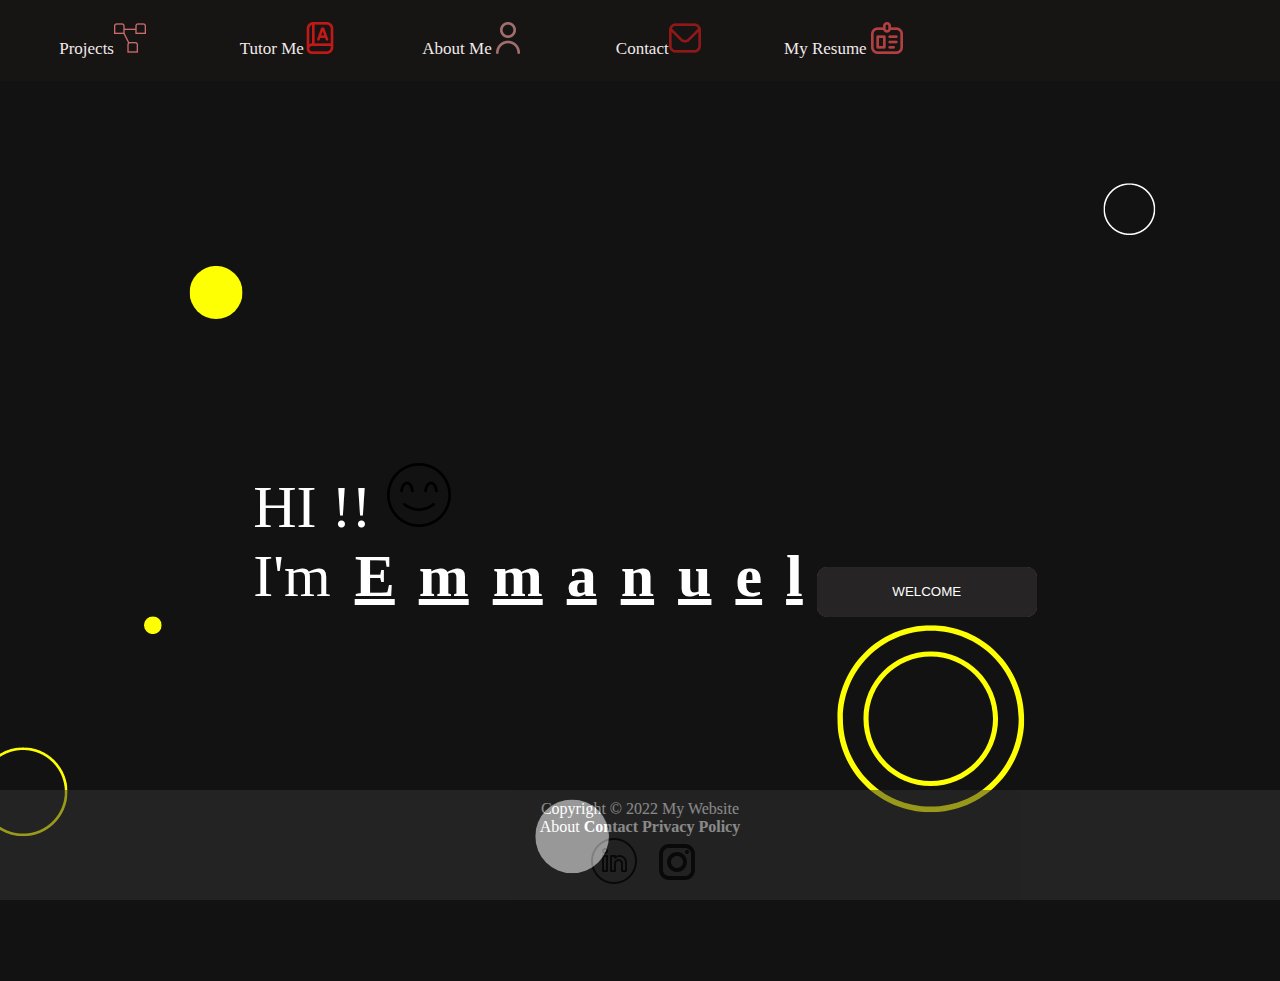
<file: index.html>
<!DOCTYPE html>
<html>
<head>


<Body background ="Black and Yellow Dark Gamer Survival YouTube Banner.png">
  <link rel="stylesheet" href="style.css">
<style>




    /* Style the top navigation bar */
    .topnav {
      /* position: fixed; */
      top: 0;
      padding: 10px;
      width:100%;
      overflow: hidden;
      background-color: rgb(23, 20, 20);
     
    }
    
    /* Style the topnav links */
    .topnav a {
      float: left;
      display: block;
      color: #f0eaea;
      text-align: center;
      padding: 12px ;
      text-decoration: none;
      font-size: 17px;
      width: 14.7%;
    }
    
    /* Change color on hover */
    .topnav a:hover {
      background-color: rgb(141, 138, 151);
      border-radius: 20px;
    }




/* Responsive layout - when the screen is less than 800px wide, make the two columns stack on top of each other instead of next to each other */
@media screen and (max-width: 800px) {
      .leftcolumn, .rightcolumn {   
        width: 100%;
        padding: 0;
      }
    }
    
    /* Responsive layout - when the screen is less than 400px wide, make the navigation links stack on top of each other instead of next to each other */
    @media screen and (max-width: 400px) {
      .topnav a {
        float: none;
        width: 100%;
      }
    }

    * {
  padding: 0;
  margin: 0;
  box-sizing: border-box;
}

.container {
  width: 100%;
  min-height: 100vh;
  position: relative;
  display: flex;
  justify-content: center;
  align-items: center;
  
}

.text span {
  font-size: 60px;
  padding: 0 10px;
  /* text-transform:; */
  color: #fff;
  animation: zoomup 2s linear infinite;
  animation-delay: calc(200ms * var(--i));
}

@keyframes zoomup {
  0%,
  100% {
    color: #00c2ba;
    filter: blur(1px);
    text-shadow: 0 0 10px #00c2ba, 0 0 20px #00c2ba, 0 0 30px #00c2ba,
      0 0 40px #00c2ba, 0 0 60px #00c2ba, 0 0 80px #00c2ba, 0 0 100px #00c2ba,
      0 0 120px #00c2ba;
  }

  5%,
  95% {
    filter: blur(0);
    color: #fff;
    text-shadow: none;
  }
}

#footer {
  background-color: #333333;
  color: #FFFFFF;
  position: fixed;
  bottom: 0;
  padding: 10px;
  width: 100%;
  text-align: center;
  opacity: 0.5;
}

#footer nav a {
  color: #FFFFFF;
  text-decoration: none;
  margin-left: 10px;
  
}

.glow-on-hover {
    width: 220px;
    height: 50px;
    border: none;
    outline: none;
    color: #fff;
    background: rgb(116, 87, 87);
    cursor: pointer;
    position: relative;
    z-index: 0;
    justify-content: right;
    align-items: right;
    
    border-radius: 10px;
}

.glow-on-hover:before {
    content: '';
    background: linear-gradient(45deg, #ff0000, #ff7300, #fffb00, #48ff00, #00ffd5, #002bff, #7a00ff, #ff00c8, #ff0000);
    position: absolute;
    top: -2px;
    left:-2px;
    background-size: 400%;
    z-index: -1;
    filter: blur(5px);
    width: calc(100% + 4px);
    height: calc(100% + 4px);
    animation: glowing 20s linear infinite;
    opacity: 0;
    transition: opacity .3s ease-in-out;
    border-radius: 10px;
}

.glow-on-hover:active {
    color: #000
}

.glow-on-hover:active:after {
    background: transparent;
}

.glow-on-hover:hover:before {
    opacity: 1;
}

.glow-on-hover:after {
    z-index: -1;
    content: '';
    position: absolute;
    width: 100%;
    height: 100%;
    background: rgb(38, 36, 36);
    left: 0;
    top: 0;
    border-radius: 10px;
}
.download-button {
  background-color: #4CAF50; /* Green */
  border: none;
  color: white;
  padding: 15px 32px;
  text-align: center;
  text-decoration: none;
  display: inline-block;
  font-size: 16px;
  margin: 4px 2px;
  cursor: pointer;
  border-radius: 8px;
}





@keyframes glowing {
    0% { background-position: 0 0; }
    50% { background-position: 400% 0; }
    100% { background-position: 0 0; }
}



</style>
<body>

  <div class="topnav">

    <a href="EmmanuelAkumefula/web/resume.html">Projects<img src="diagram-project.png"></a>
    <a href="EmmanuelAkumefula/web/Tutorme.html">Tutor Me<img src="book-font (2).png"></a>
    <a href="EmmanuelAkumefula/web/About me.html">About Me<img src="user (8).png"></a>
    <a href="EmmanuelAkumefula/web/contact.html" >Contact<img src="envelope.png"></a>
    <a href="EmmanuelAkumefula/web/projects.html" >My Resume <img src="id-badge.png"></a>
  </div>
    
    <div class="container">
      <div class="text">
        <br>
        <span style="--i:1">HI !! <img src="smile-beam (1).png"></span>
        <br>
        <span style="--i:1">I'm</span>
        <span style="--i:3"><u><strong>E</strong></u></span>
        <span style="--i:4"><u><strong>m</strong></u></span>
        <span style="--i:5"><u><strong>m</strong></u></span>
        <span style="--i:6"><u><strong>a</strong></u></span>
        <span style="--i:7"><u><strong>n</strong></u></span>
        <span style="--i:7"><u><strong>u</strong></u></span>
        <span style="--i:7"><u><strong>e</strong></u></span>
        <span style="--i:7"><u><strong>l</strong></u></span>
    

        <a href="C:\Users\akume\About me.html"><button class="glow-on-hover" type="button">WELCOME</button></a>

      </div>
    </div>

    <!-- C:\Users\akume\Downloads\smile-beam.png
    C:\Users\akume\Downloads\smile-beam (1).png -->

    <div id="footer">
      <p>Copyright © 2022 My Website</p>
      <nav>
        <c href="#">About</c>
        <b href="#">Contact</b>
        <b href="#">Privacy Policy</b>
        <br>
        <p1><a href="https://www.linkedin.com/in/emmanuel-akumefula-429292211/"><img src="icons8-linkedin-circled-50.png"></a></p1>
        <p1><a href="https://www.instagram.com/emmz.ace/"><img src="icons8-instagram-48.png"></a></p1>
      </nav>
    </div>


    















</body>
</html>
</file>
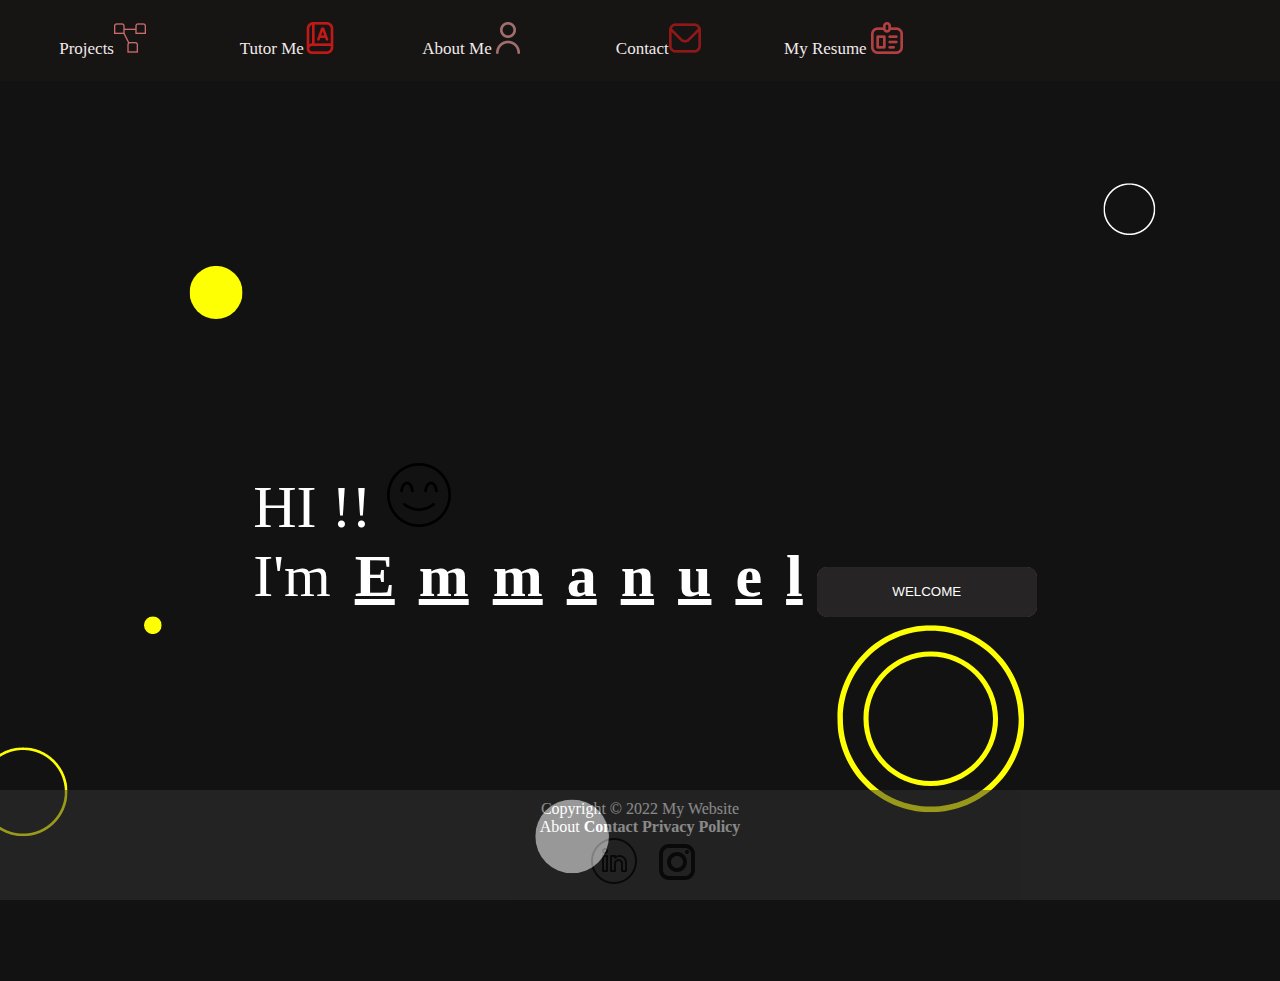
<file: A.html>
<!DOCTYPE html>
<html>
<head>


<Body background ="Black and Yellow Dark Gamer Survival YouTube Banner.png">
  <link rel="stylesheet" href="style.css">
<style>




    /* Style the top navigation bar */
    .topnav {
      /* position: fixed; */
      top: 0;
      padding: 10px;
      width:100%;
      overflow: hidden;
      background-color: rgb(23, 20, 20);
     
    }
    
    /* Style the topnav links */
    .topnav a {
      float: left;
      display: block;
      color: #f0eaea;
      text-align: center;
      padding: 12px ;
      text-decoration: none;
      font-size: 17px;
      width: 14.7%;
    }
    
    /* Change color on hover */
    .topnav a:hover {
      background-color: rgb(141, 138, 151);
      border-radius: 20px;
    }




/* Responsive layout - when the screen is less than 800px wide, make the two columns stack on top of each other instead of next to each other */
@media screen and (max-width: 800px) {
      .leftcolumn, .rightcolumn {   
        width: 100%;
        padding: 0;
      }
    }
    
    /* Responsive layout - when the screen is less than 400px wide, make the navigation links stack on top of each other instead of next to each other */
    @media screen and (max-width: 400px) {
      .topnav a {
        float: none;
        width: 100%;
      }
    }

    * {
  padding: 0;
  margin: 0;
  box-sizing: border-box;
}

.container {
  width: 100%;
  min-height: 100vh;
  position: relative;
  display: flex;
  justify-content: center;
  align-items: center;
  
}

.text span {
  font-size: 60px;
  padding: 0 10px;
  /* text-transform:; */
  color: #fff;
  animation: zoomup 2s linear infinite;
  animation-delay: calc(200ms * var(--i));
}

@keyframes zoomup {
  0%,
  100% {
    color: #00c2ba;
    filter: blur(1px);
    text-shadow: 0 0 10px #00c2ba, 0 0 20px #00c2ba, 0 0 30px #00c2ba,
      0 0 40px #00c2ba, 0 0 60px #00c2ba, 0 0 80px #00c2ba, 0 0 100px #00c2ba,
      0 0 120px #00c2ba;
  }

  5%,
  95% {
    filter: blur(0);
    color: #fff;
    text-shadow: none;
  }
}

#footer {
  background-color: #333333;
  color: #FFFFFF;
  position: fixed;
  bottom: 0;
  padding: 10px;
  width: 100%;
  text-align: center;
  opacity: 0.5;
}

#footer nav a {
  color: #FFFFFF;
  text-decoration: none;
  margin-left: 10px;
  
}

.glow-on-hover {
    width: 220px;
    height: 50px;
    border: none;
    outline: none;
    color: #fff;
    background: rgb(116, 87, 87);
    cursor: pointer;
    position: relative;
    z-index: 0;
    justify-content: right;
    align-items: right;
    
    border-radius: 10px;
}

.glow-on-hover:before {
    content: '';
    background: linear-gradient(45deg, #ff0000, #ff7300, #fffb00, #48ff00, #00ffd5, #002bff, #7a00ff, #ff00c8, #ff0000);
    position: absolute;
    top: -2px;
    left:-2px;
    background-size: 400%;
    z-index: -1;
    filter: blur(5px);
    width: calc(100% + 4px);
    height: calc(100% + 4px);
    animation: glowing 20s linear infinite;
    opacity: 0;
    transition: opacity .3s ease-in-out;
    border-radius: 10px;
}

.glow-on-hover:active {
    color: #000
}

.glow-on-hover:active:after {
    background: transparent;
}

.glow-on-hover:hover:before {
    opacity: 1;
}

.glow-on-hover:after {
    z-index: -1;
    content: '';
    position: absolute;
    width: 100%;
    height: 100%;
    background: rgb(38, 36, 36);
    left: 0;
    top: 0;
    border-radius: 10px;
}
.download-button {
  background-color: #4CAF50; /* Green */
  border: none;
  color: white;
  padding: 15px 32px;
  text-align: center;
  text-decoration: none;
  display: inline-block;
  font-size: 16px;
  margin: 4px 2px;
  cursor: pointer;
  border-radius: 8px;
}





@keyframes glowing {
    0% { background-position: 0 0; }
    50% { background-position: 400% 0; }
    100% { background-position: 0 0; }
}



</style>
<body>

  <div class="topnav">

    <a href="C:\Users\akume\resume.html">Projects<img src="diagram-project.png"></a>
    <a href="C:\Users\akume\Tutorme.html">Tutor Me<img src="book-font (2).png"></a>
    <a href="C:\Users\akume\About me.html">About Me<img src="user (8).png"></a>
    <a href="C:\Users\akume\contact.html" >Contact<img src="envelope.png"></a>
    <a href="C:\Users\akume\projects.html" >My Resume <img src="id-badge.png"></a>
  </div>
    
    <div class="container">
      <div class="text">
        <br>
        <span style="--i:1">HI !! <img src="smile-beam (1).png"></span>
        <br>
        <span style="--i:1">I'm</span>
        <span style="--i:3"><u><strong>E</strong></u></span>
        <span style="--i:4"><u><strong>m</strong></u></span>
        <span style="--i:5"><u><strong>m</strong></u></span>
        <span style="--i:6"><u><strong>a</strong></u></span>
        <span style="--i:7"><u><strong>n</strong></u></span>
        <span style="--i:7"><u><strong>u</strong></u></span>
        <span style="--i:7"><u><strong>e</strong></u></span>
        <span style="--i:7"><u><strong>l</strong></u></span>
    

        <a href="C:\Users\akume\About me.html"><button class="glow-on-hover" type="button">WELCOME</button></a>

      </div>
    </div>

    <!-- C:\Users\akume\Downloads\smile-beam.png
    C:\Users\akume\Downloads\smile-beam (1).png -->

    <div id="footer">
      <p>Copyright © 2022 My Website</p>
      <nav>
        <c href="#">About</c>
        <b href="#">Contact</b>
        <b href="#">Privacy Policy</b>
        <br>
        <p1><a href="https://www.linkedin.com/in/emmanuel-akumefula-429292211/"><img src="icons8-linkedin-circled-50.png"></a></p1>
        <p1><a href="https://www.instagram.com/emmz.ace/"><img src="icons8-instagram-48.png"></a></p1>
      </nav>
    </div>


    















</body>
</html>
</file>
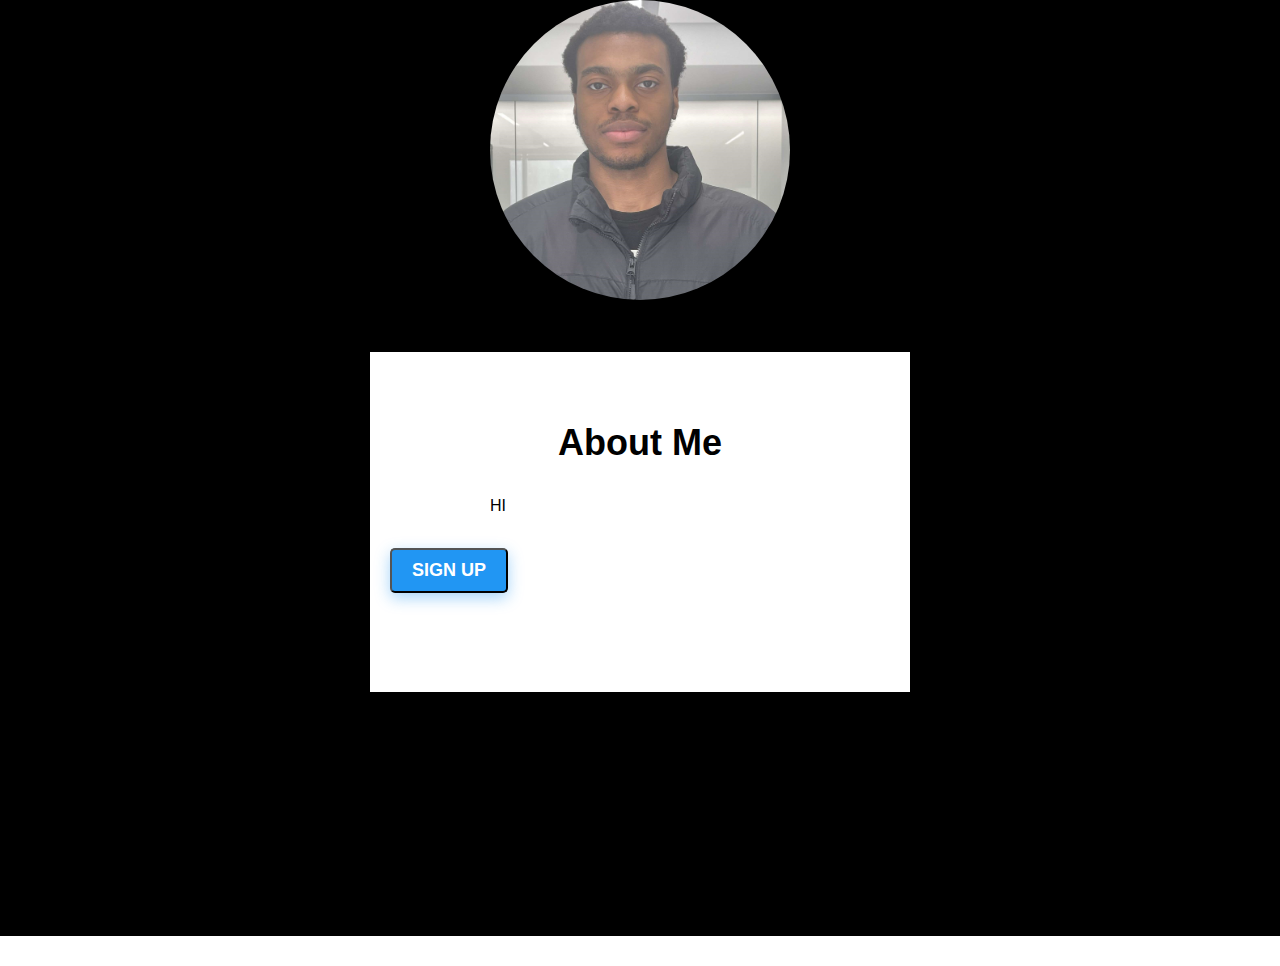
<file: About me.html>
<!DOCTYPE html>
<html>
  <head>
    <title>About Me</title>
    <link rel="stylesheet" href="style.css">
    <link rel="stylesheet" href="pcss.css">


    <style>
      body {
        font-family: Arial, sans-serif;
      }

      h1 {
        text-align: center;
        font-size: 36px;
        margin-top: 50px;
      }

      img {
        display: block;
        margin: 0 auto;
        width: 300px;
        height: 300px;
        border-radius: 50%;
        object-fit: cover;
        object-position: center;
        box-shadow: 0 0 10px rgba(0, 0, 0, 0.5);
      }
      .container {
        width: 500px;
        height: 300px;
        margin: 50px auto;
        background-color: #fff;
        border: 2px solid #000;
        padding: 20px;
      }

      p {
        text-align: justify;
        margin: 30px 100px;
        line-height: 1.5;
      }
    </style>
  </head>
  <body >
	<div class="glow-background" >   


       
         <img src="Snapchat-534056028.jpg" alt="My Picture">
         <div class="container"><h1>About Me</h1>
            <p>HI </p> 
            <a href="Emmanuel Akumefula cv.pdf" download>
                <button class="glow-button">Sign UP</button>
              </a></div>
         <h1>Heading</h1>
         <p>Lorem ipsum dolor sit amet, consectetur adipiscing elit. Sed ut quam eget neque semper vehicula. Donec ullamcorper tincidunt sem, et interdum ex rutrum ut. Phasellus consequat nulla ut mi consequat, ut euismod dolor interdum. Praesent eget mi tincidunt, ultrices orci sit amet, rhoncus lectus. Proin tincidunt, quam at euismod elementum, turpis arcu eleifend nibh, id sagittis eros ipsum eu quam. Duis scelerisque, felis a euismod ultrices, eros leo ullamcorper velit, nec viverra dui ex vel sem. Nullam cursus enim at nisi tristique tincidunt. Sed consequat, dolor in efficitur semper, dolor magna tincidunt urna, a luctus ipsum quam eu justo. In porttitor massa in lacus pulvinar auctor.</p>
    </div>
    </div>
    
  
  </body>
</html>
</file>
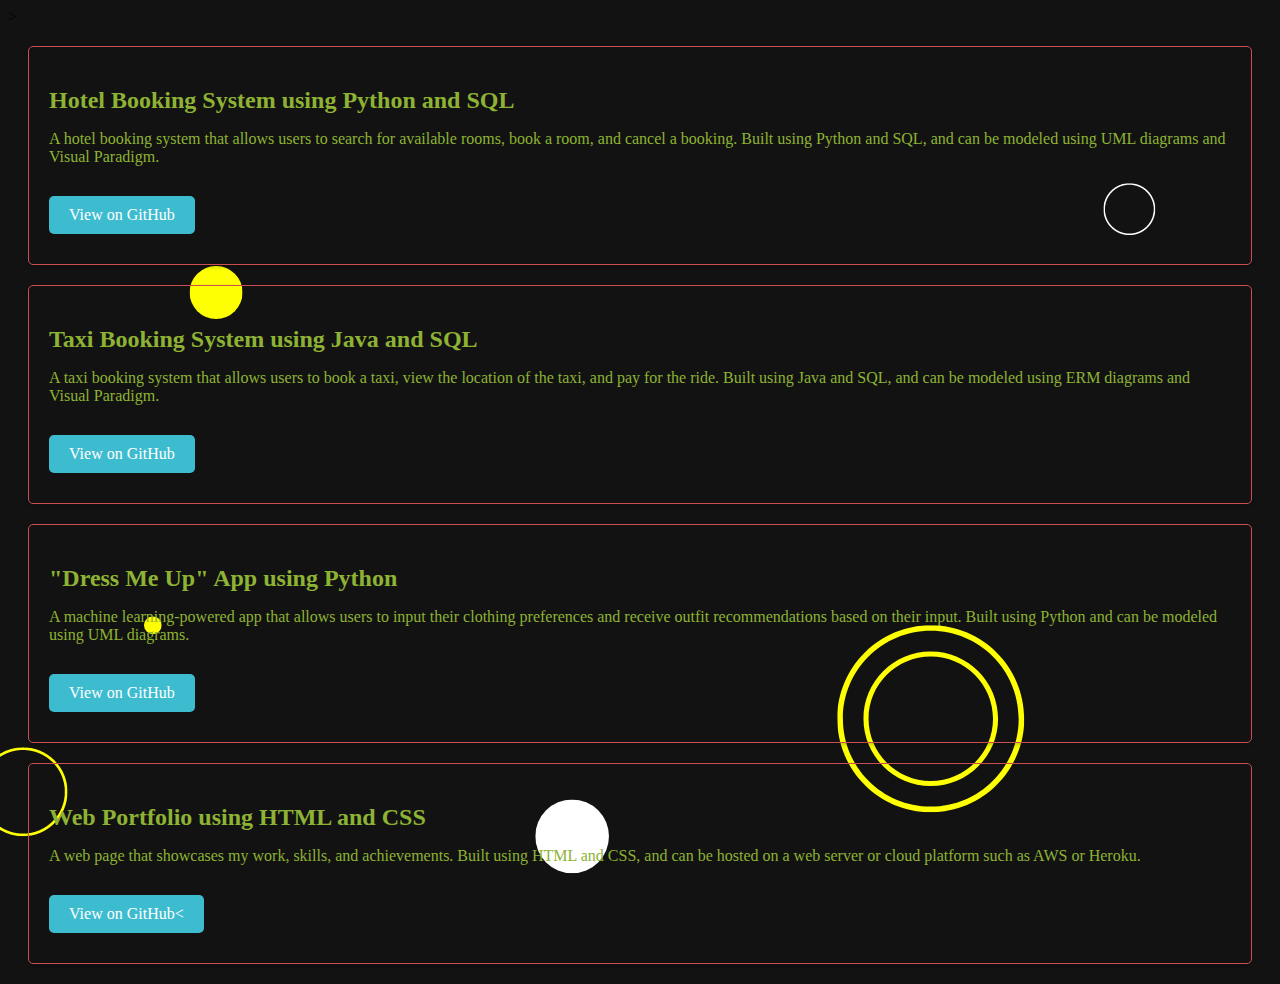
<file: AP.html>
<!DOCTYPE html>
<html>
  <head>
    <title>My Projects</title>
    <body background ="Black and Yellow Dark Gamer Survival YouTube Banner.png">
        >
    <style>
      /* Style the project cards */
      .project-card {
        border: 1px solid #cc4e4e;
        border-radius: 5px;
        box-shadow: 0 2px 4px rgba(0, 0, 0, 0.2);
        margin: 20px;
        padding: 20px;
      }
      
      /* Style the project headings */
      .project-heading {
        font-size: 24px;
        margin-bottom: 10px;
      }
      
      /* Style the project descriptions */
      .project-description {
        font-size: 16px;
        margin-bottom: 20px;
      }
      
      /* Style the project buttons */
      .project-button {
        background-color: #3ebccf;
        border: none;
        border-radius: 5px;
        color: white;
        font-size: 16px;
        padding: 10px 20px;
        text-align: center;
        text-decoration: none;
        display: inline-block;
        margin: 10px 0;
        cursor: pointer;
      }
    </style>
  </head>
  <body>
    <!-- Hotel Booking System -->
    <div class="project-card">
      <h2 style="color:rgb(142, 178, 51);" class="project-heading">Hotel Booking System using Python and SQL</h2>
      <p style="color:rgb(142, 178, 51);" class="project-description">A hotel booking system that allows users to search for available rooms, book a room, and cancel a booking. Built using Python and SQL, and can be modeled using UML diagrams and Visual Paradigm.</p>
      <a class="project-button" href="https://github.com/EmmanuelAkumefula">View on GitHub</a>
    </div>
    
    <!-- Taxi Booking System -->
    <div class="project-card">
      <h2 style="color:rgb(142, 178, 51);"class="project-heading">Taxi Booking System using Java and SQL</h2>
      <p style="color:rgb(142, 178, 51);"class="project-description">A taxi booking system that allows users to book a taxi, view the location of the taxi, and pay for the ride. Built using Java and SQL, and can be modeled using ERM diagrams and Visual Paradigm.</p>
      <a class="project-button" href="https://github.com/EmmanuelAkumefula">View on GitHub</a>
    </div>
    
    <!-- "Dress Me Up" App -->
    <div class="project-card">
      <h2 style="color:rgb(142, 178, 51);"class="project-heading">"Dress Me Up" App using Python</h2>
      <p style="color:rgb(142, 178, 51);"class="project-description">A machine learning-powered app that allows users to input their clothing preferences and receive outfit recommendations based on their input. Built using Python and can be modeled using UML diagrams.</p>
      <a class="project-button" href="https://github.com/EmmanuelAkumefula">View on GitHub</a>
    </div>
    
    <!-- Web Portfolio -->
    <div class="project-card">
      <h2 style="color:rgb(142, 178, 51);"class="project-heading">Web Portfolio using HTML and CSS</h2>
      <p style="color:rgb(142, 178, 51);" class="project-description">A web page that showcases my work, skills, and achievements. Built using HTML and CSS, and can be hosted on a web server or cloud platform such as AWS or Heroku.</p>
      <a class="project-button" href="https://github.com/EmmanuelAkumefula">View on GitHub<
    </body>
</file>
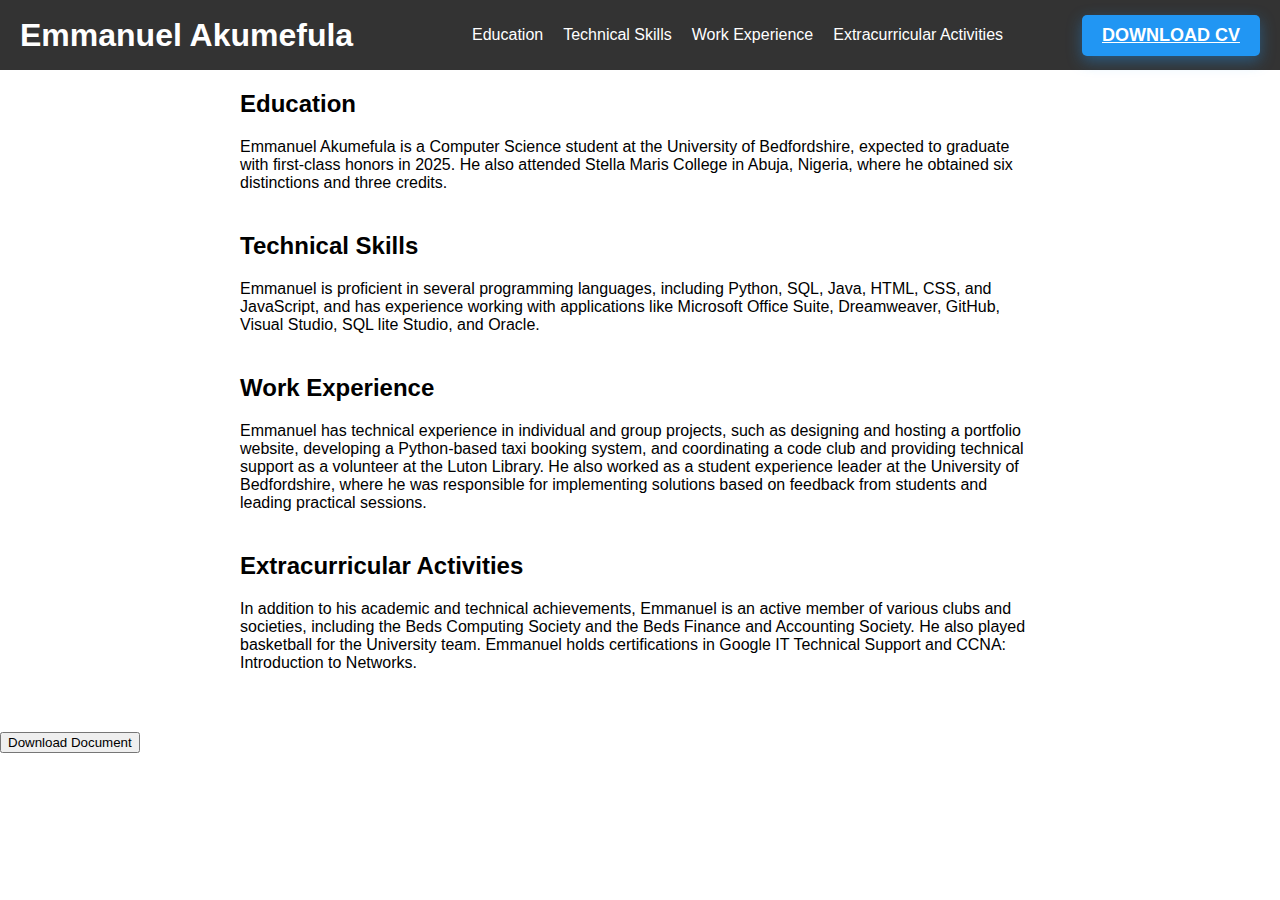
<file: projects.html>
<!DOCTYPE html>
<html>
  <head>
    <meta charset="UTF-8">
    <title>Emmanuel Akumefula</title>
    <link rel="stylesheet" href="pcss.css">
    <link rel="stylesheet" href="style.css">

  </head>
  <body>
    <header>
      <h1>Emmanuel Akumefula</h1>
      <nav>
        <ul>
          <li><a href="#education">Education</a></li>
          <li><a href="#skills">Technical Skills</a></li>
          <li><a href="#work-experience">Work Experience</a></li>
          <li><a href="#activities">Extracurricular Activities</a></li>
          
        </ul>
      </nav><a href="" download class="glow-button">Download Cv</a>
    </header>
    
    <main>
      <section id="education">
        <h2>Education</h2>
        <p>Emmanuel Akumefula is a Computer Science student at the University of Bedfordshire, expected to graduate with first-class honors in 2025. He also attended Stella Maris College in Abuja, Nigeria, where he obtained six distinctions and three credits.</p>
      </section>
      
      <section id="skills">
        <h2>Technical Skills</h2>
        <p>Emmanuel is proficient in several programming languages, including Python, SQL, Java, HTML, CSS, and JavaScript, and has experience working with applications like Microsoft Office Suite, Dreamweaver, GitHub, Visual Studio, SQL lite Studio, and Oracle.</p>
      </section>
      
      <section id="work-experience">
        <h2>Work Experience</h2>
        <p>Emmanuel has technical experience in individual and group projects, such as designing and hosting a portfolio website, developing a Python-based taxi booking system, and coordinating a code club and providing technical support as a volunteer at the Luton Library. He also worked as a student experience leader at the University of Bedfordshire, where he was responsible for implementing solutions based on feedback from students and leading practical sessions.</p>
      </section>
      
      <section id="activities">
        <h2>Extracurricular Activities</h2>
        <p>In addition to his academic and technical achievements, Emmanuel is an active member of various clubs and societies, including the Beds Computing Society and the Beds Finance and Accounting Society. He also played basketball for the University team. Emmanuel holds certifications in Google IT Technical Support and CCNA: Introduction to Networks.</p>
      </section>
    </main>
  </body>
</html>








<a href="Emmanuel Akumefula cv.pdf" download>
    <button class="download-button">Download Document</button>
  </a>
</file>
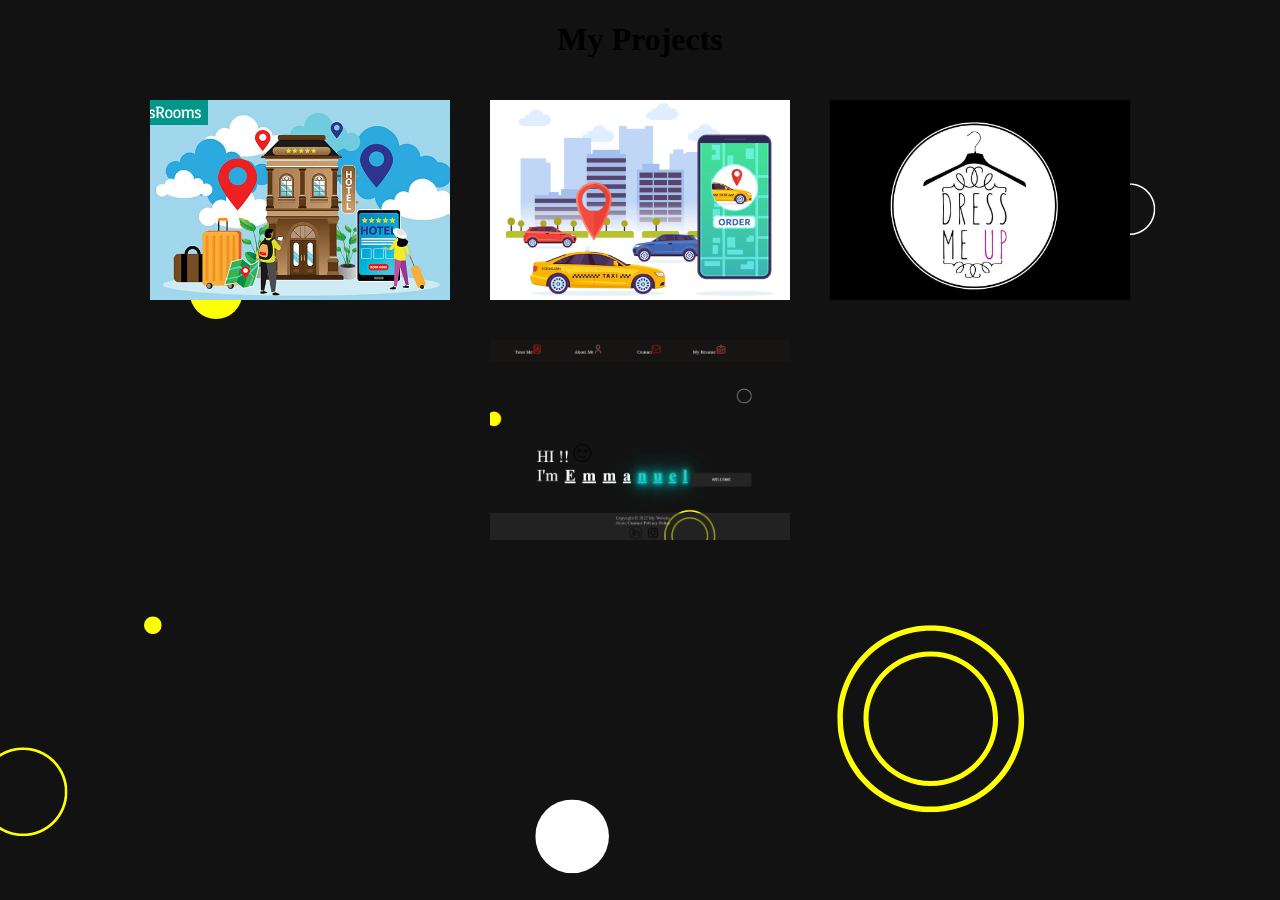
<file: resume.html>
<!DOCTYPE html>
<html>
  <head>
    <meta charset="UTF-8">
    <title>My Projects</title>
    <link rel="stylesheet" href="style.css">
      <link rel="stylesheet" href="style.css">

  </head>
  <body  background ="Black and Yellow Dark Gamer Survival YouTube Banner.png">

    <center>

        <h1 class="animated">My Projects</h1>
    </center>
    
    
    <div class="projects">
      <a href="C:\Users\akume\AP.html" class="project">
        <img src="Why-is-the-Hotel-Website-Booking-System-Important-for-Your-Hotel-832x350.jpg" alt="Project 1">
        <div class="project-info">
          <b><h3 style="color:rgb(7, 2, 18);">HOTEL BOOKING SYSTEM</h3></b>
          <b><p style="color:rgb(19, 20, 19);"> STACK{ JAVA, SQL } </p></b>
        </div>
      </a>
      <a href="C:\Users\akume\AP.html" class="project">
        <img src="cab-booking-software-1-1024x819.jpg" alt="Project 2">
        <div class="project-info">
          <b><h3 style="color:rgb(30, 17, 17);">TAXI BOOKING SYSTEM</h3></b>
          <b><p style="color:rgb(13, 12, 12);">STACK{ PYTHON, SQL }</p></b>
        </div>
      </a>
      <a href="C:\Users\akume\AP.html" class="project">
        <img src="14612644_140268569774743_948700271950603697_o.jpg" alt="Project 3">
        <div class="project-info">
          <b><h3 style="color:rgb(15, 14, 14);">DRESS ME UP</h3></b>
          <b><p style="color:rgb(12, 11, 11);">STACK{ PYTHON } </p></b>
        </div>
      </a>
      <a href="C:\Users\akume\AP.html" class="project">
        <img src="Screenshot (253).png" alt="Project 4">
        <div class="project-info">
          <b><h3 style="color:red;">WEB PORTFOLIO</h3></b>
          <b><p style="color:red;">STACK {HTML, CSS}</p></b>
        </div>
      </a>
    </div>
  </body>
</html>
</file>
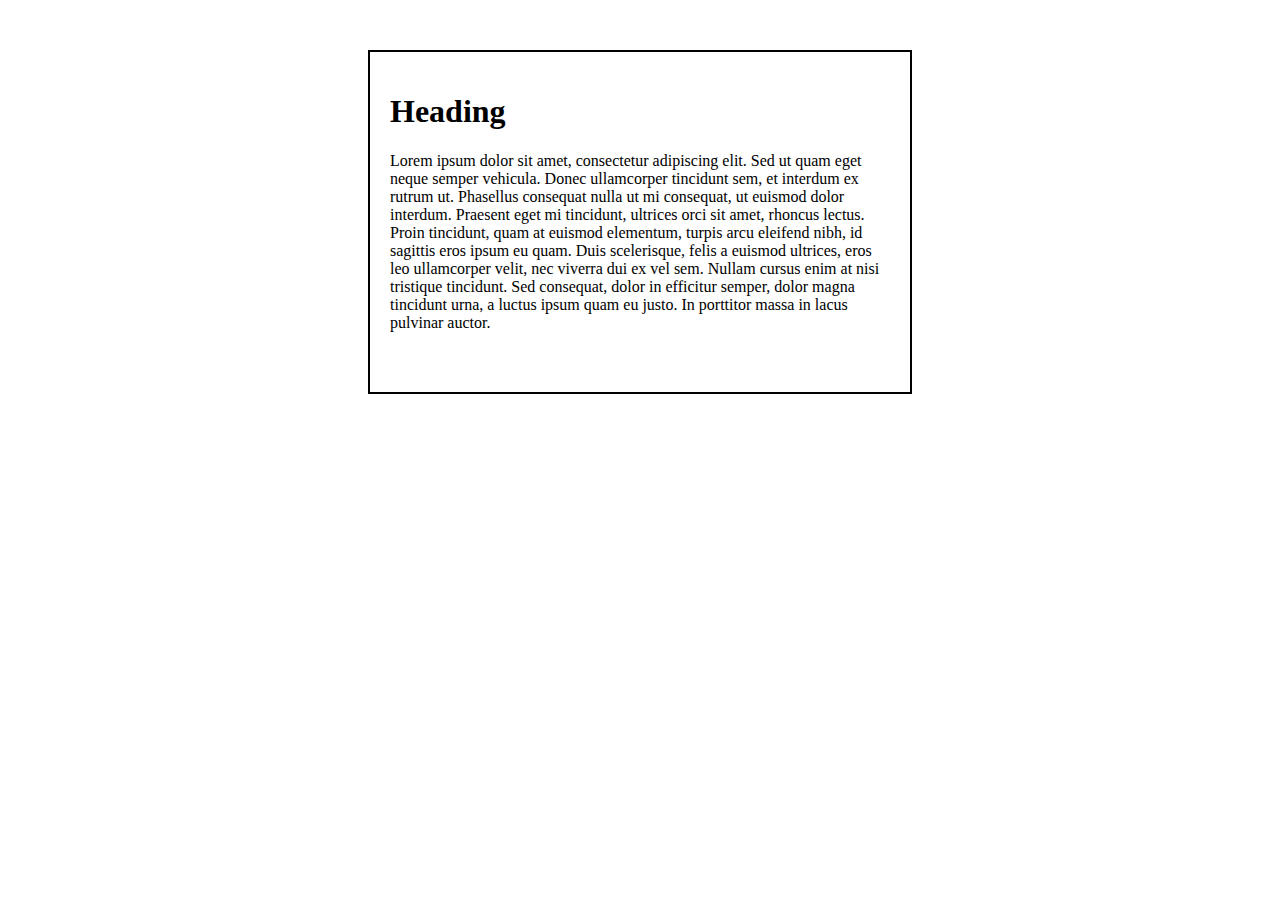
<file: tester.html>
<!DOCTYPE html>
<html>
  <head>
    <title>Text in a Container</title>
    <style>
      .container {
        width: 500px;
        height: 300px;
        margin: 50px auto;
        background-color: #fff;
        border: 2px solid #000;
        padding: 20px;
      }
    </style>
  </head>
  <body>
    <div class="container">
      <h1>Heading</h1>
      <p>Lorem ipsum dolor sit amet, consectetur adipiscing elit. Sed ut quam eget neque semper vehicula. Donec ullamcorper tincidunt sem, et interdum ex rutrum ut. Phasellus consequat nulla ut mi consequat, ut euismod dolor interdum. Praesent eget mi tincidunt, ultrices orci sit amet, rhoncus lectus. Proin tincidunt, quam at euismod elementum, turpis arcu eleifend nibh, id sagittis eros ipsum eu quam. Duis scelerisque, felis a euismod ultrices, eros leo ullamcorper velit, nec viverra dui ex vel sem. Nullam cursus enim at nisi tristique tincidunt. Sed consequat, dolor in efficitur semper, dolor magna tincidunt urna, a luctus ipsum quam eu justo. In porttitor massa in lacus pulvinar auctor.</p>
    </div>
  </body>
</html>
</file>
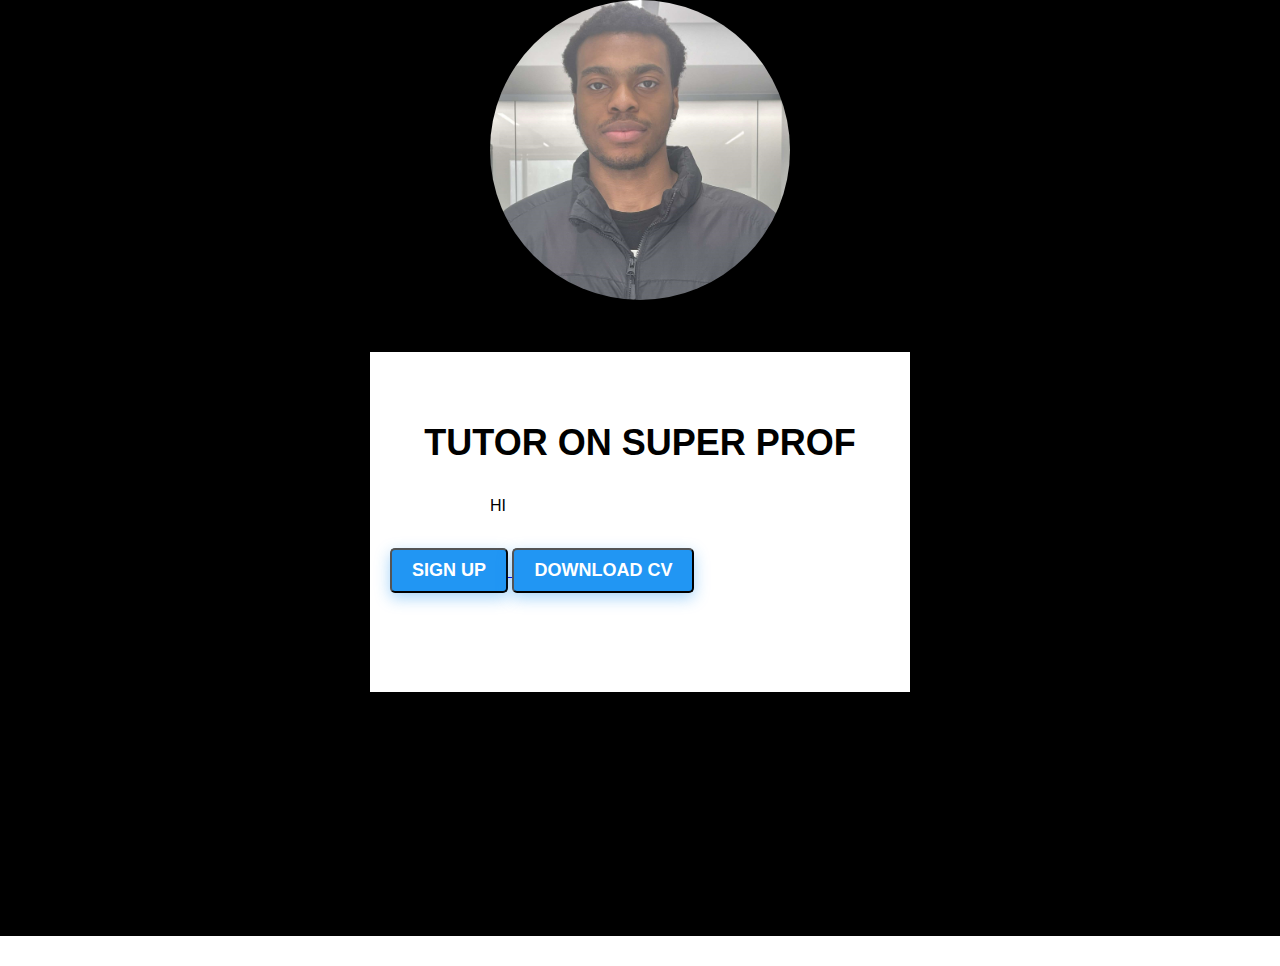
<file: Tutorme.html>
<!DOCTYPE html>
<html>
  <head>
    <title>About Me</title>
    <link rel="stylesheet" href="style.css">
    <link rel="stylesheet" href="pcss.css">


    <style>
      body {
        font-family: Arial, sans-serif;
      }

      h1 {
        text-align: center;
        font-size: 36px;
        margin-top: 50px;
      }

      img {
        display: block;
        margin: 0 auto;
        width: 300px;
        height: 300px;
        border-radius: 50%;
        object-fit: cover;
        object-position: center;
        box-shadow: 0 0 10px rgba(0, 0, 0, 0.5);
      }
      .container {
        width: 500px;
        height: 300px;
        margin: 50px auto;
        background-color: #fff;
        border: 2px solid #000;
        padding: 20px;
      }

      p {
        text-align: justify;
        margin: 30px 100px;
        line-height: 1.5;
      }
    </style>
  </head>
  <body >
	<div class="glow-background" >   


       
         <img src="Snapchat-534056028.jpg" alt="My Picture">
         <div class="container"><h1>TUTOR ON SUPER PROF</h1>
            <p>HI </p> 
            
                <a href="https://www.superprof.co.uk/ir/21138284-e028aa" download>

                <button class="glow-button">Sign UP</button>
              </a>
              <a href="Emmanuel Akumefula cv.pdf" download>
                

                <button class="glow-button"> Download CV</button>
              </a></div>
         <h1>Heading</h1>
         <p>Lorem ipsum dolor sit amet, consectetur adipiscing elit. Sed ut quam eget neque semper vehicula. Donec ullamcorper tincidunt sem, et interdum ex rutrum ut. Phasellus consequat nulla ut mi consequat, ut euismod dolor interdum. Praesent eget mi tincidunt, ultrices orci sit amet, rhoncus lectus. Proin tincidunt, quam at euismod elementum, turpis arcu eleifend nibh, id sagittis eros ipsum eu quam. Duis scelerisque, felis a euismod ultrices, eros leo ullamcorper velit, nec viverra dui ex vel sem. Nullam cursus enim at nisi tristique tincidunt. Sed consequat, dolor in efficitur semper, dolor magna tincidunt urna, a luctus ipsum quam eu justo. In porttitor massa in lacus pulvinar auctor.</p>
    </div>
    </div>
    
  
  </body>
</html>
</file>
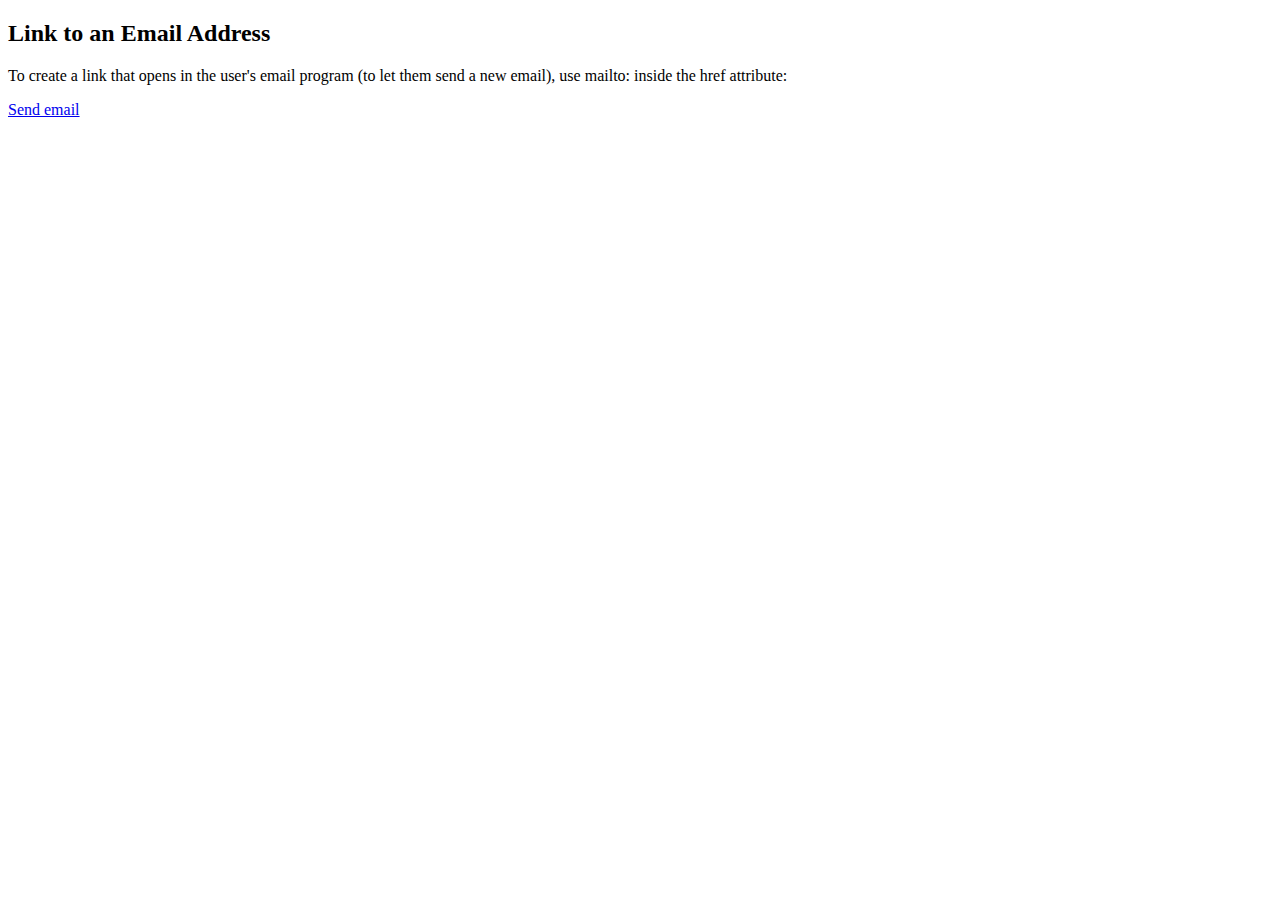
<file: work.html>
<!DOCTYPE html>
<html>
    <body>
    
    <h2>Link to an Email Address</h2>
    
    <p>To create a link that opens in the user's email program (to let them send a new email), use mailto: inside the href attribute:</p>
    
    <p><a href="mailto:chinomsoakumefula@yahoo.com">Send email</a></p>
    
    </body>
    </html>
</file>
<file: style.css>
.projects {
    display: flex;
    flex-wrap: wrap;
    justify-content: center;
  }
  
  .project {
    position: relative;
    width: 300px;
    height: 200px;
    margin: 20px;
    overflow: hidden;
    text-align: center;
    transition: all 0.3s ease-in-out;
  }
  
  .project:hover {
    transform: scale(1.1);
    box-shadow: 0px 0px 10px rgba(0, 0, 0, 0.3);
  }
  
  .project img {
    width: 100%;
    height: 100%;
    object-fit: cover;
    animation: project-img 1s ease-in-out infinite;
  }
  
  .project-info {
    position: absolute;
    top: 50%;
    left: 50%;
    transform: translate(-50%, -50%);
    visibility: hidden;
    opacity: 0;
    transition: all 0.3s ease-in-out;
  }
  
  .project:hover .project-info {
    visibility: visible;
    opacity: 1;
  }

  .contact {
    background-color: #f8f8f8;
    padding: 50px;
    text-align: center;
  }
  
  .contact h2 {
    font-size: 32px;
    margin-bottom: 20px;
  }
  
  .contact p {
    font-size: 18px;
    margin-bottom: 30px;
  }
  
  .contact-info {
    display: flex;
    flex-wrap: wrap;
    justify-content: center;
  }
  
  .contact-info .email, .contact-info .phone {
    margin-right: 30px;
    font-size: 22px;
  }
  
  .contact-info a {
    color: #333;
  }
  
  .contact-info a:hover {
    color: #007bff;
  }
  .glow-button {
    display: inline-block;
    padding: 10px 20px;
    font-size: 18px;
    font-weight: bold;
    text-transform: uppercase;
    text-align: center;
    color: #fff;
    background-color: #2196f3;
    border-radius: 5px;
    box-shadow: 0 5px 15px rgba(33, 150, 243, 0.4);
    transition: all 0.3s ease;
  }
  
  .glow-button:hover {
    background-color: #1565c0;
    box-shadow: 0 8px 20px rgba(33, 150, 243, 0.8);
  }
  .glow-background {
    background: #000;
    animation: glow 5s ease-in-out infinite;
  }
  
  @keyframes glow {
    0% {
      background: #cb8a8a;
      box-shadow: 0 0 10px #fff;
    }
  
    50% {
      background: #333;
      box-shadow: 0 0 20px #fff;
    }
  
    100% {
      background: #aa9bd2;
      box-shadow: 0 0 10px #fff;
    }
  }
  
  @keyframes project-img {
    0% {
      transform: scale(1);
    }
    50% {
      transform: scale(3);
    }
    100% {
      transform: scale(1);
    }
  }
  
  .animated {
    animation: animate-text 5s ease-in-out infinite;
  }
  
  @keyframes animate-text {
    0% {
      transform: translateY(0);
    }
    25% {
      transform: translateY(-20px);
    }
    50% {
      transform: translateY(0);
    }
  }
</file>
<file: pcss.css>
body {
    font-family: Arial, sans-serif;
    margin: 0;
    padding: 0;
  }
  
  header {
    background-color: #333;
    color: white;
    display: flex;
    justify-content: space-between;
    align-items: center;
    padding: 10px 20px;
  }
  
  nav ul {
    display: flex;
    list-style: none;
  }
  
  nav li {
    margin-right: 20px;
  }
  
  nav li:last-child {
    margin-right: 0;
  }
  
  nav a {
    color: white;
    text-decoration: none;
  }
  
  nav a:hover {
    text-decoration: underline;
  }
  
  main {
    max-width: 800px;
    margin: 0 auto;
    padding: 20px;
  }
  
  section {
    margin-bottom: 40px;
  }
  
  h1 {
    margin: 0;
  }
  
  h2 {
    margin-top: 0

  }
</file>
